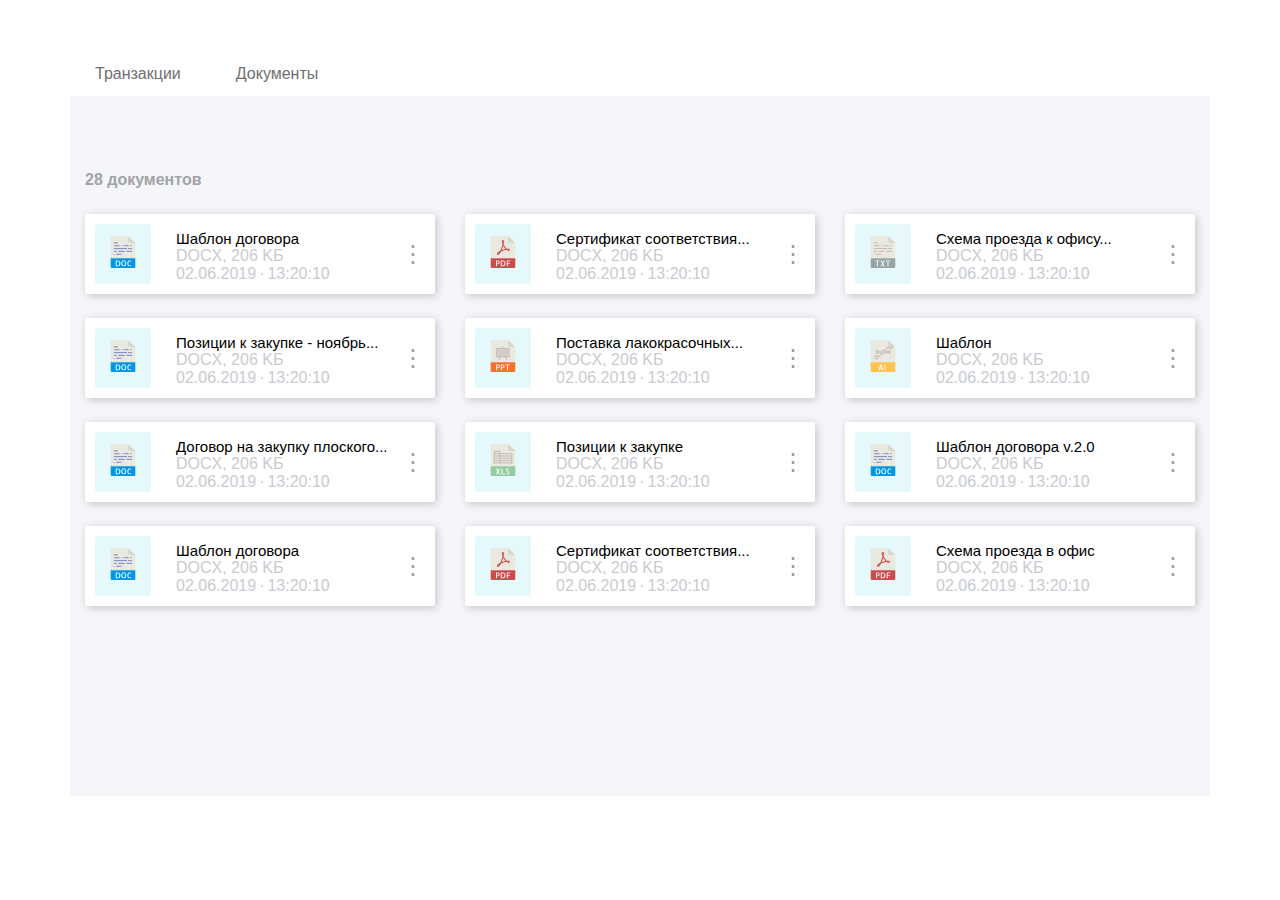
<file: testTask/index.html>
<!DOCTYPE html>
<html lang="en">
<head>
  <meta charset="UTF-8">
  <meta name="viewport" content="width=device-width, initial-scale=1.0">
  <meta http-equiv="X-UA-Compatible" content="ie=edge">
  <title>Тестовое задание</title>

  <link rel="stylesheet" href="css/style.css">
  <link rel="stylesheet" href="css/bootstrap-grid.min.css">

</head>
<body>

  <header class="header">
    <div class="container">
      <div class="row">
        <button class="header__button transaction_button">Транзакции</button>
        <button class="header__button doc_button">Документы</button>
      </div>
    </div>
    
  </header>
  <!-- /.header -->

  
  <main class="main">
    <div class="container">
      <div class="title">28 документов</div>
      <div class="row">

        <div class="col-12 col-sm-6 col-lg-4">
          <div class="card">
            <div class="card__image">
              <img src="img/doc.png" alt="Документ">
            </div>
            <!-- /.cart__image -->
            <div class="card-text">
              <div class="card-text__title">Шаблон договора</div>
              <div class="card-text__size">DOCX, 206 KБ</div>
              <div class="card-text__date">02.06.2019</div>
              <div class="card-text__time">13:20:10</div>
            </div>
          </div>
          <!-- /.card -->
        </div>


        <div class="col-12 col-sm-6 col-lg-4">
          <div class="card">
            <div class="card__image">
              <img src="img/pdf.png" alt="PDF-документ">
            </div>
            <!-- /.cart__image -->
            <div class="card-text">
              <div class="card-text__title">Сертификат соответствия...</div>
              <div class="card-text__size">DOCX, 206 KБ</div>
              <div class="card-text__date">02.06.2019</div>
              <div class="card-text__time">13:20:10</div>
        
            </div>
          </div>
          <!-- /.card -->
        </div>


        <div class="col-12 col-sm-6 col-lg-4">
          <div class="card">
            <div class="card__image">
              <img src="img/txt.png" alt="Текстовый документ">
            </div>
            <!-- /.cart__image -->
            <div class="card-text">
              <div class="card-text__title">Схема проезда к офису...</div>
              <div class="card-text__size">DOCX, 206 KБ</div>
              <div class="card-text__date">02.06.2019</div>
              <div class="card-text__time">13:20:10</div>
        
            </div>
          </div>
          <!-- /.card -->
        </div>


        <div class="col-12 col-sm-6 col-lg-4">
          <div class="card">
            <div class="card__image">
              <img src="img/doc.png" alt="Документ">
            </div>
            <!-- /.cart__image -->
            <div class="card-text">
              <div class="card-text__title">Позиции к закупке - ноябрь...</div>
              <div class="card-text__size">DOCX, 206 KБ</div>
              <div class="card-text__date">02.06.2019</div>
              <div class="card-text__time">13:20:10</div>
        
            </div>
          </div>
          <!-- /.card -->
        </div>


        <div class="col-12 col-sm-6 col-lg-4">
          <div class="card">
            <div class="card__image">
              <img src="img/ppt.png" alt="Презентация">
            </div>
            <!-- /.cart__image -->
            <div class="card-text">
              <div class="card-text__title">Поставка лакокрасочных...</div>
              <div class="card-text__size">DOCX, 206 KБ</div>
              <div class="card-text__date">02.06.2019</div>
              <div class="card-text__time">13:20:10</div>
        
            </div>
          </div>
          <!-- /.card -->
        </div>


        <div class="col-12 col-sm-6 col-lg-4">
          <div class="card">
            <div class="card__image">
              <img src="img/ai.png" alt="AI">
            </div>
            <!-- /.cart__image -->
            <div class="card-text">
              <div class="card-text__title">Шаблон</div>
              <div class="card-text__size">DOCX, 206 KБ</div>
              <div class="card-text__date">02.06.2019</div>
              <div class="card-text__time">13:20:10</div>
        
            </div>
          </div>
          <!-- /.card -->
        </div>



        <div class="col-12 col-sm-6 col-lg-4">
          <div class="card">
            <div class="card__image">
              <img src="img/doc.png" alt="Документ">
            </div>
            <!-- /.cart__image -->
            <div class="card-text">
              <div class="card-text__title">Договор на закупку плоского...</div>
              <div class="card-text__size">DOCX, 206 KБ</div>
              <div class="card-text__date">02.06.2019</div>
              <div class="card-text__time">13:20:10</div>
        
            </div>
          </div>
          <!-- /.card -->
        </div>



        <div class="col-12 col-sm-6 col-lg-4">
          <div class="card">
            <div class="card__image">
              <img src="img/xls.png" alt="EXCEL-документ">
            </div>
            <!-- /.cart__image -->
            <div class="card-text">
              <div class="card-text__title">Позиции к закупке</div>
              <div class="card-text__size">DOCX, 206 KБ</div>
              <div class="card-text__date">02.06.2019</div>
              <div class="card-text__time">13:20:10</div>
        
            </div>
          </div>
          <!-- /.card -->
        </div>


        <div class="col-12 col-sm-6 col-lg-4">
          <div class="card">
            <div class="card__image">
              <img src="img/doc.png" alt="Документ">
            </div>
            <!-- /.cart__image -->
            <div class="card-text">
              <div class="card-text__title">Шаблон договора v.2.0</div>
              <div class="card-text__size">DOCX, 206 KБ</div>
              <div class="card-text__date">02.06.2019</div>
              <div class="card-text__time">13:20:10</div>
        
            </div>
          </div>
          <!-- /.card -->
        </div>



        <div class="col-12 col-sm-6 col-lg-4">
          <div class="card">
            <div class="card__image">
              <img src="img/doc.png" alt="Документ">
            </div>
            <!-- /.cart__image -->
            <div class="card-text">
              <div class="card-text__title">Шаблон договора</div>
              <div class="card-text__size">DOCX, 206 KБ</div>
              <div class="card-text__date">02.06.2019</div>
              <div class="card-text__time">13:20:10</div>
        
            </div>
          </div>
          <!-- /.card -->
        </div>


        <div class="col-12 col-sm-6 col-lg-4">
          <div class="card">
            <div class="card__image">
              <img src="img/pdf.png" alt="PDF-документ">
            </div>
            <!-- /.cart__image -->
            <div class="card-text">
              <div class="card-text__title">Сертификат соответствия...</div>
              <div class="card-text__size">DOCX, 206 KБ</div>
              <div class="card-text__date">02.06.2019</div>
              <div class="card-text__time">13:20:10</div>
        
            </div>
          </div>
          <!-- /.card -->
        </div>


        <div class="col-12 col-sm-6 col-lg-4">
          <div class="card">
            <div class="card__image">
              <img src="img/pdf.png" alt="PDF-документ">
            </div>
            <!-- /.cart__image -->
            <div class="card-text">
              <div class="card-text__title">Схема проезда в офис</div>
              <div class="card-text__size">DOCX, 206 KБ</div>
              <div class="card-text__date">02.06.2019</div>
              <div class="card-text__time">13:20:10</div>
        
            </div>
          </div>
          <!-- /.card -->
        </div>

      </div>
      <!-- /.row -->
    </div>
    <!-- /.container -->
  </main>
  <!-- /.main -->

  <script src="js/script.js"></script>

</body>
</html>
</file>
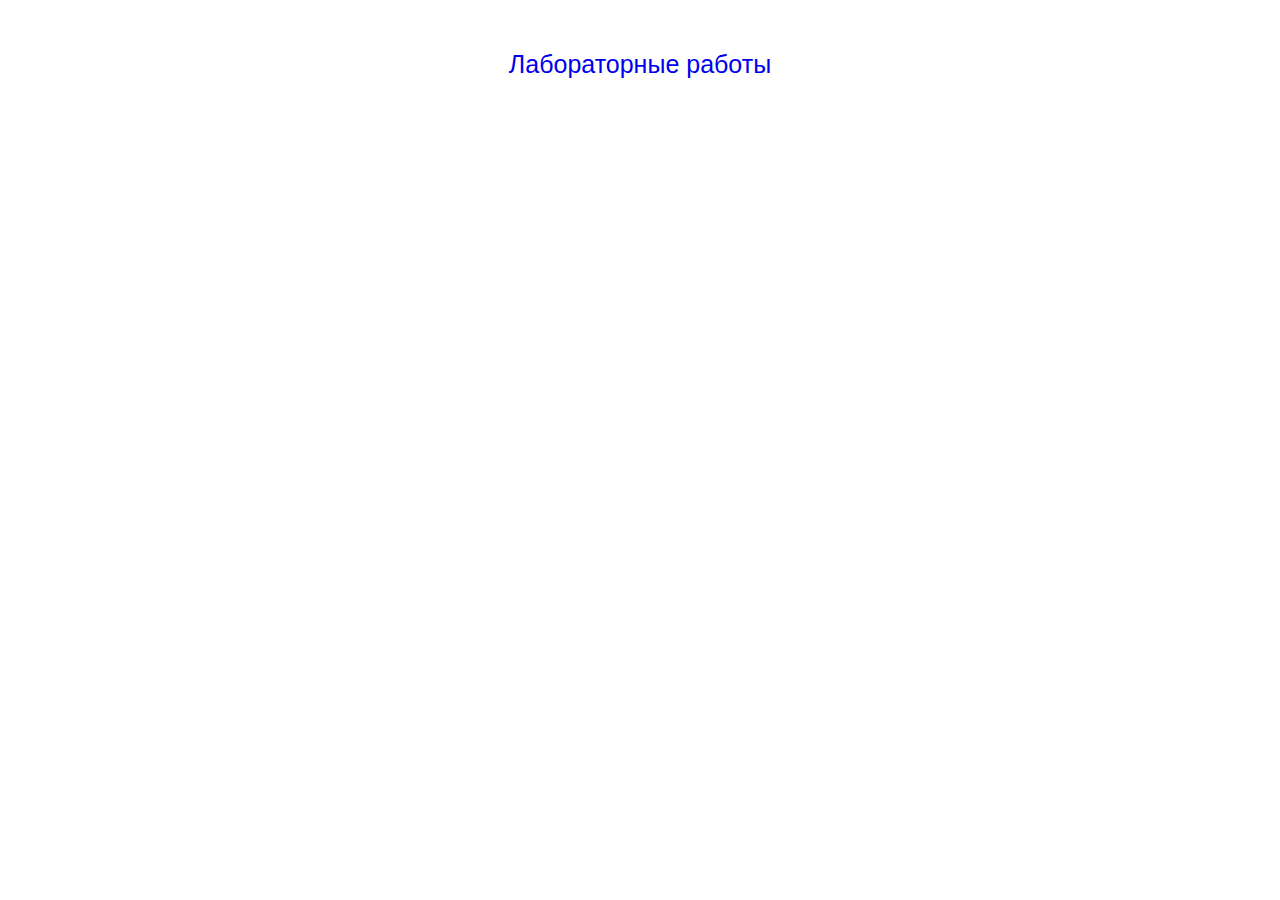
<file: web-labs/index.html>
<!DOCTYPE html>
<html lang="en">
<head>
  <meta charset="UTF-8">
  <meta name="viewport" content="width=device-width, initial-scale=1.0">
  <meta http-equiv="X-UA-Compatible" content="ie=edge">
  <title>Labs</title>
  <link rel="stylesheet" href="overall css/main.css">
</head>
<body>
  <div class="header">
    <a href="Lab 1/src/index.html">Лабораторные работы</a>
  </div>
</body>
</html>
</file>
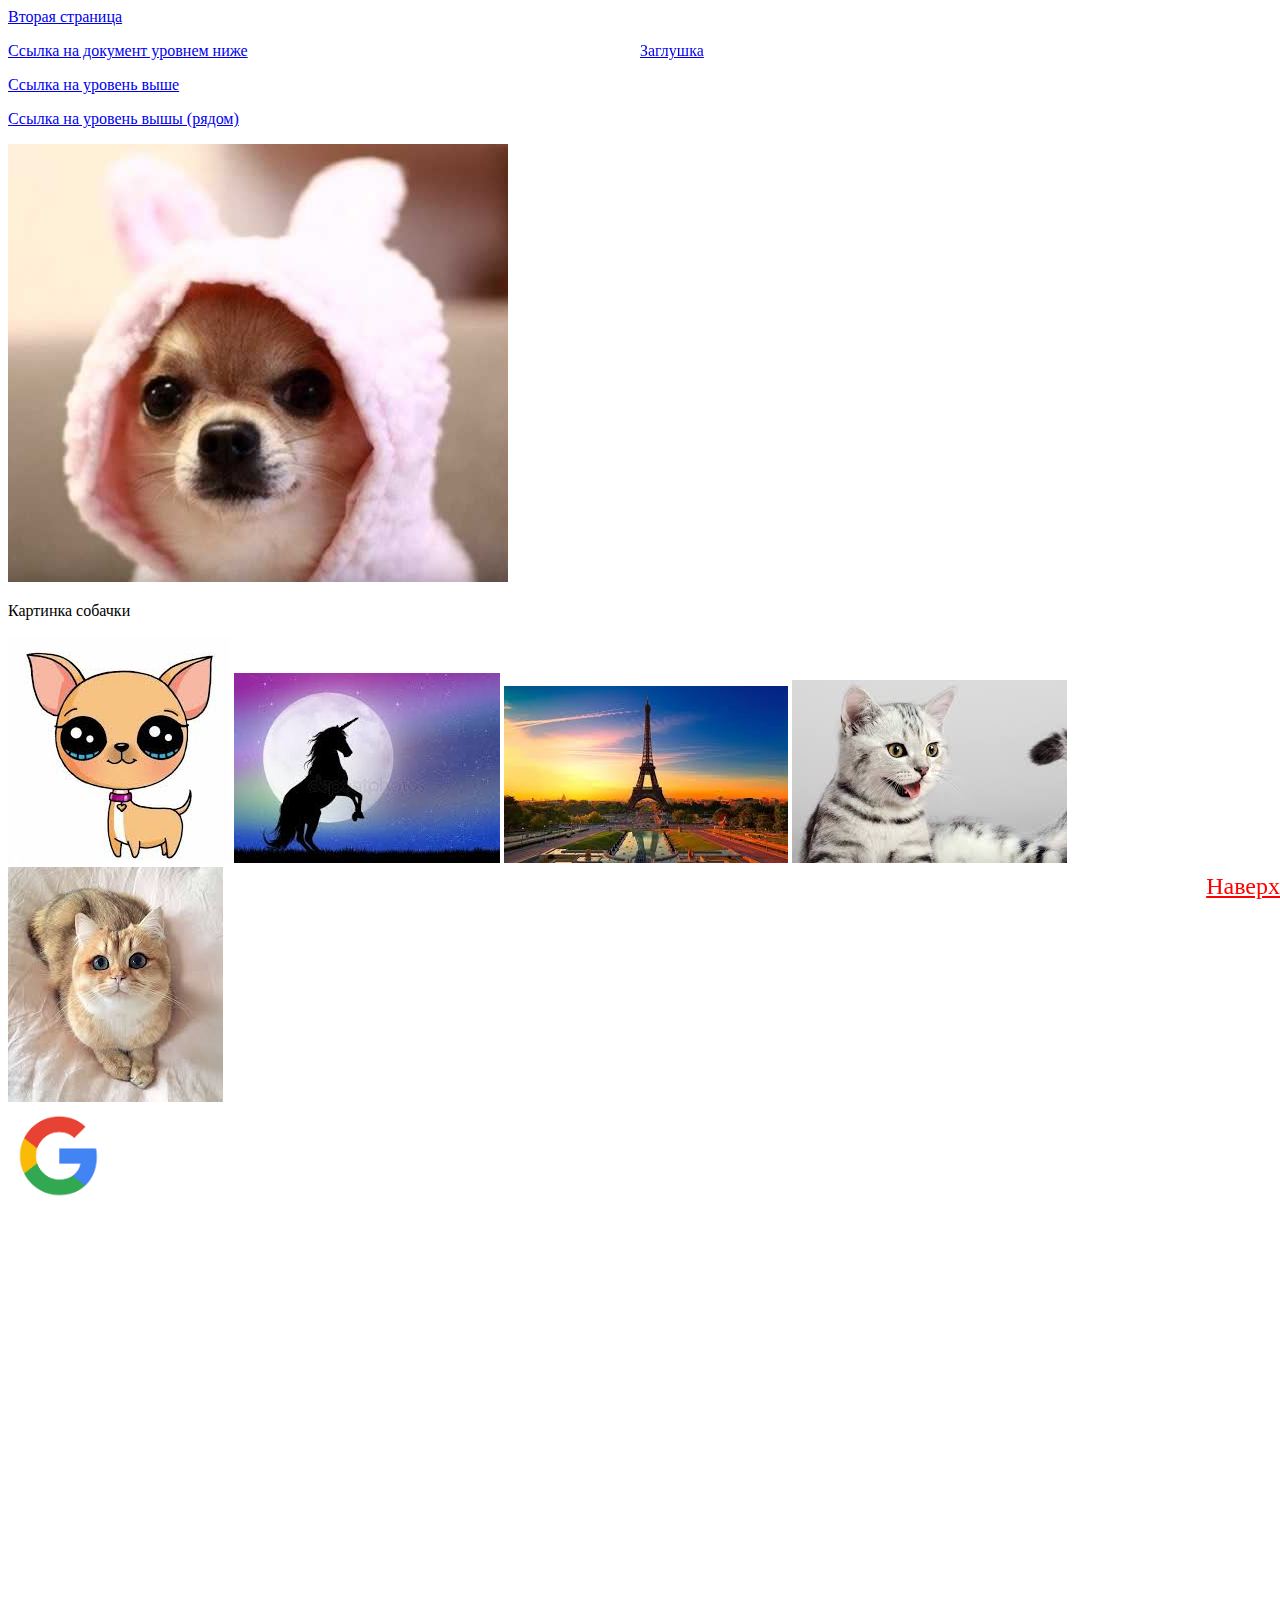
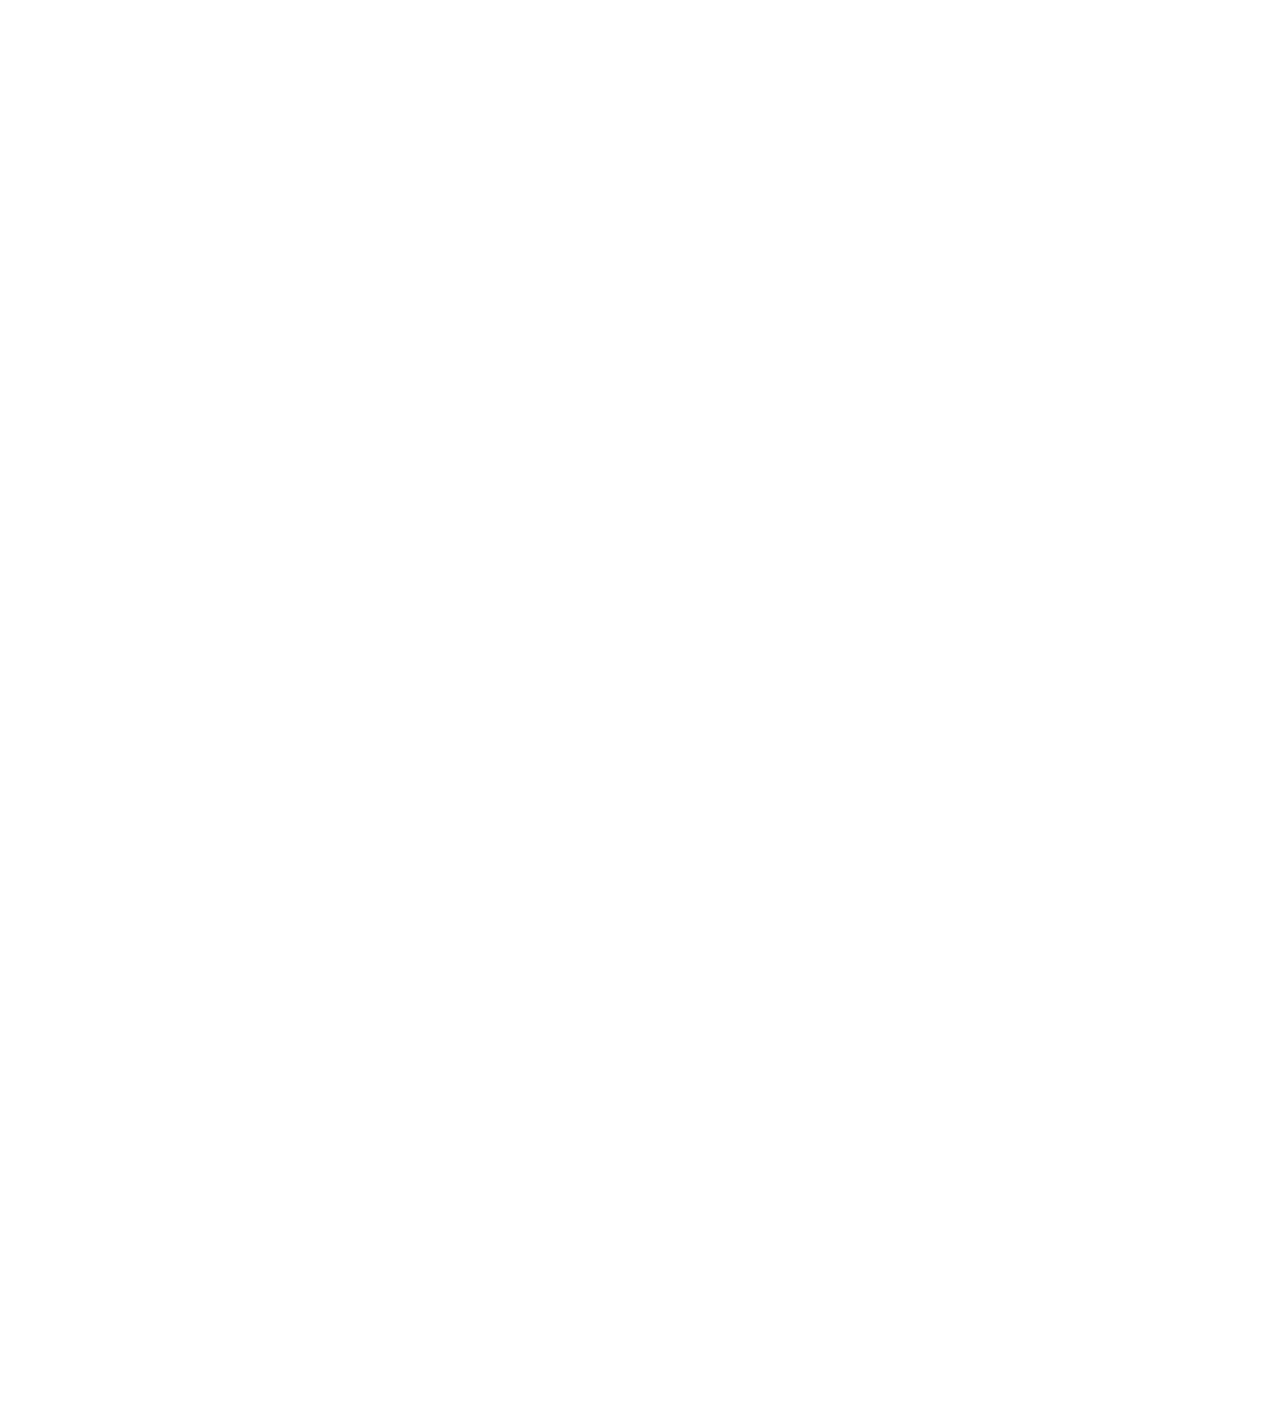
<file: web-labs/Lab 1 (add)/src/index.html>
<!DOCTYPE html>
<html lang="en">
<head>
  <meta charset="UTF-8">
  <meta name="viewport" content="width=device-width, initial-scale=1.0">
  <meta http-equiv="X-UA-Compatible" content="ie=edge">
  <title>Доп задание</title>

  <link rel="stylesheet" href="css/style.css">

</head>
<body>

  <a href="2.html">Вторая страница</a>

  <a class="topb_btn" href="#">Наверх</a>

  <p><a class="cap" href="#">Заглушка</a></p>
  <p><a href="low/low.html">Ссылка на документ уровнем ниже</a></p>
  <p><a href="../88.html">Ссылка на уровень выше</a></p>
  <p><a href="../88.html">Ссылка на уровень вышы (рядом)</a></p>

  <img src="img/dog.jpg" alt="Собачка">
  <p>Картинка собачки</p>

  <div class="pics">
    <img src="img/1.jpg" alt="1">
    <img src="img/2.jpg" alt="2">
    <img src="img/3.jpg" alt="3">
    <img src="img/4.jpg" alt="4">
    <img src="img/5.jpg" alt="5">
  </div>

  <a href="https://www.google.com" title="Вы перейдете на Google.com">
    <img src="img/google.png" alt="google" height="100px"; width="100px">
  </a>

</body>
</html>
</file>
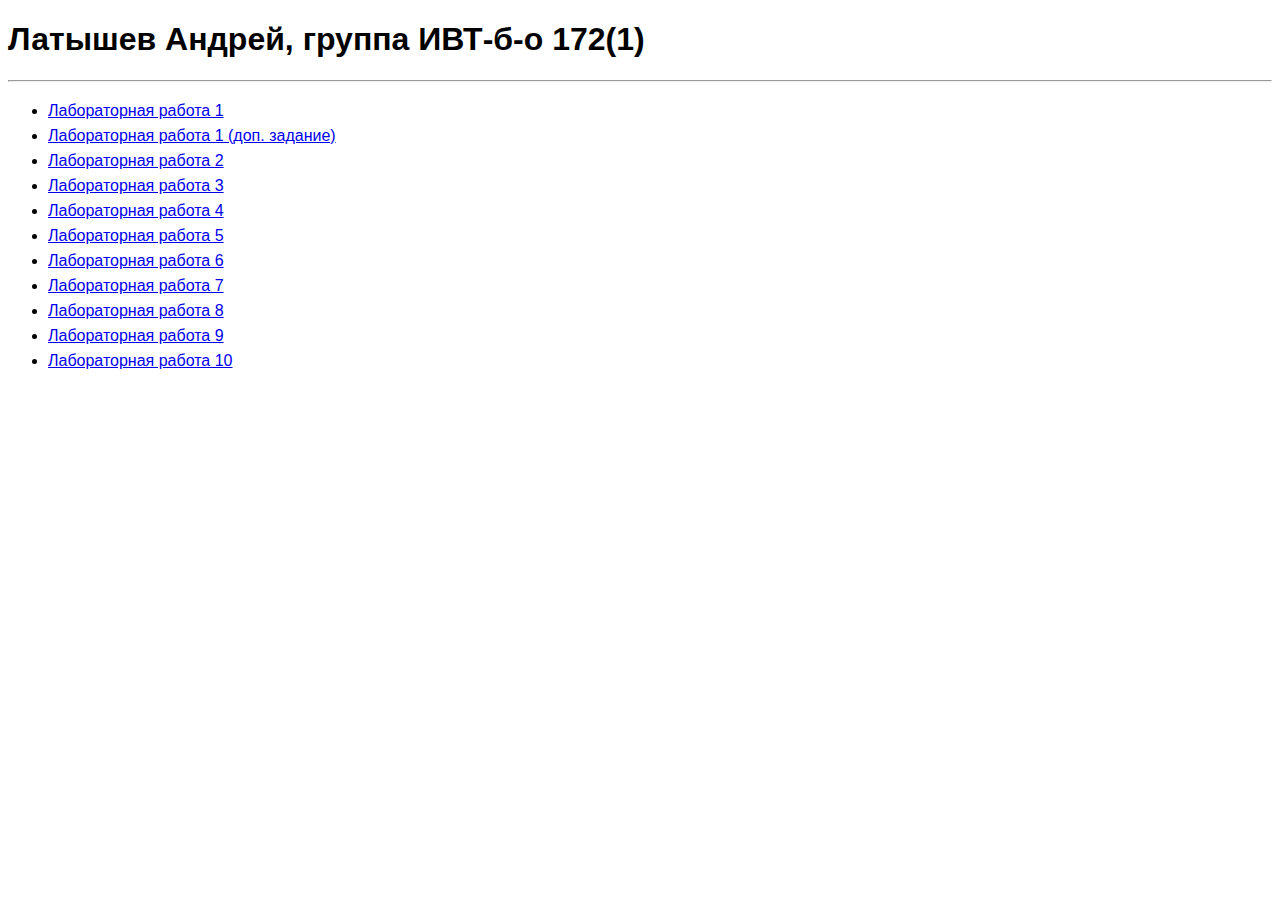
<file: web-labs/Lab 1/src/index.html>
<!DOCTYPE html>
<html lang="en">
<head>
  <meta charset="UTF-8">
  <meta name="viewport" content="width=device-width, initial-scale=1.0">
  <meta http-equiv="X-UA-Compatible" content="ie=edge">
  <title>Приветствие</title>
  <link rel="stylesheet" href="css/style.css">
</head>
<body>

  <div class="bio">
    <h1>Латышев Андрей, группа ИВТ-б-о 172(1)</h1>
  </div>
  <hr>
  <ul class="labs">
    <li><a href="html/Lab1/lab1.html">Лабораторная работа 1</a></li>
    <li><a href="../../Lab 1 (add)/src/index.html">Лабораторная работа 1 (доп. задание)</a></li>
    <li><a href="../../Lab 2/src/index.html">Лабораторная работа 2</a></li>
    <li><a href="#">Лабораторная работа 3</a></li>
    <li><a href="#">Лабораторная работа 4</a></li>
    <li><a href="#">Лабораторная работа 5</a></li>
    <li><a href="#">Лабораторная работа 6</a></li>
    <li><a href="#">Лабораторная работа 7</a></li>
    <li><a href="#">Лабораторная работа 8</a></li>
    <li><a href="#">Лабораторная работа 9</a></li>
    <li><a href="#">Лабораторная работа 10</a></li>
  </ul>

 

</body>
</html>
</file>
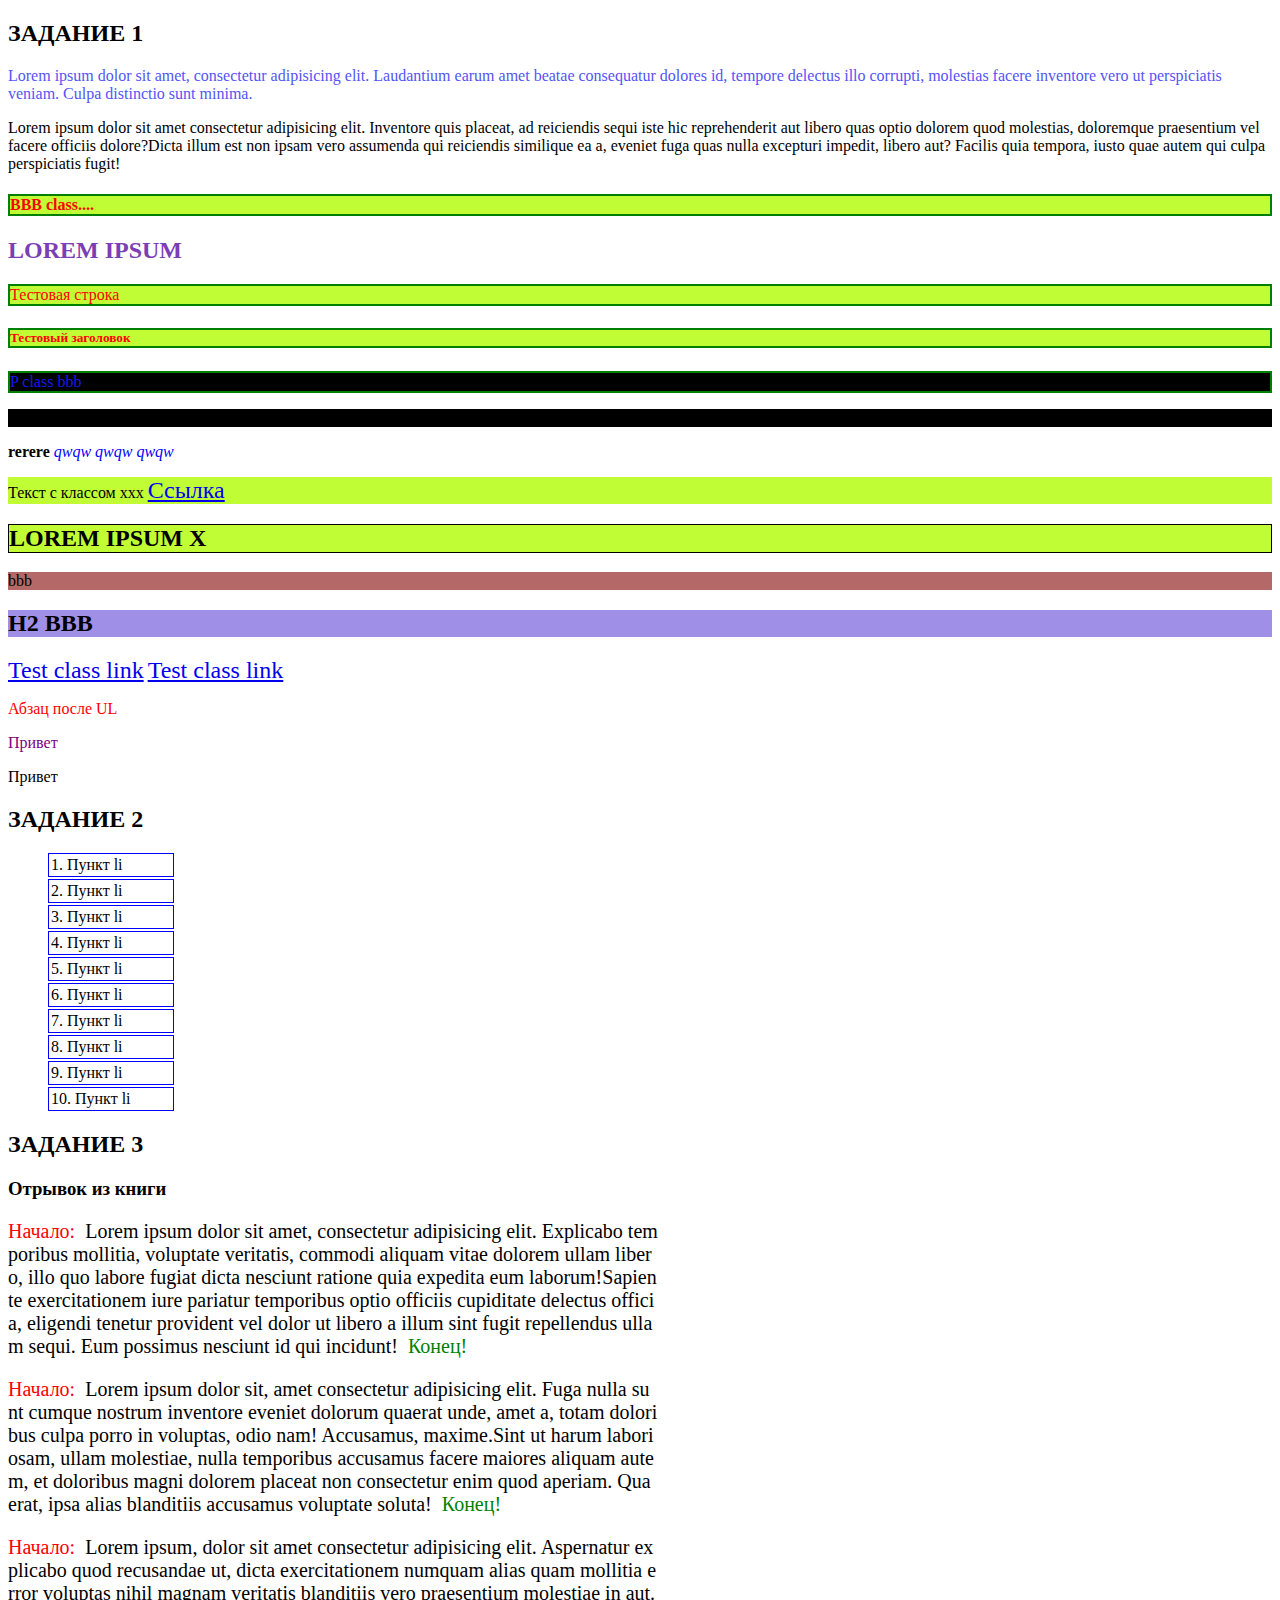
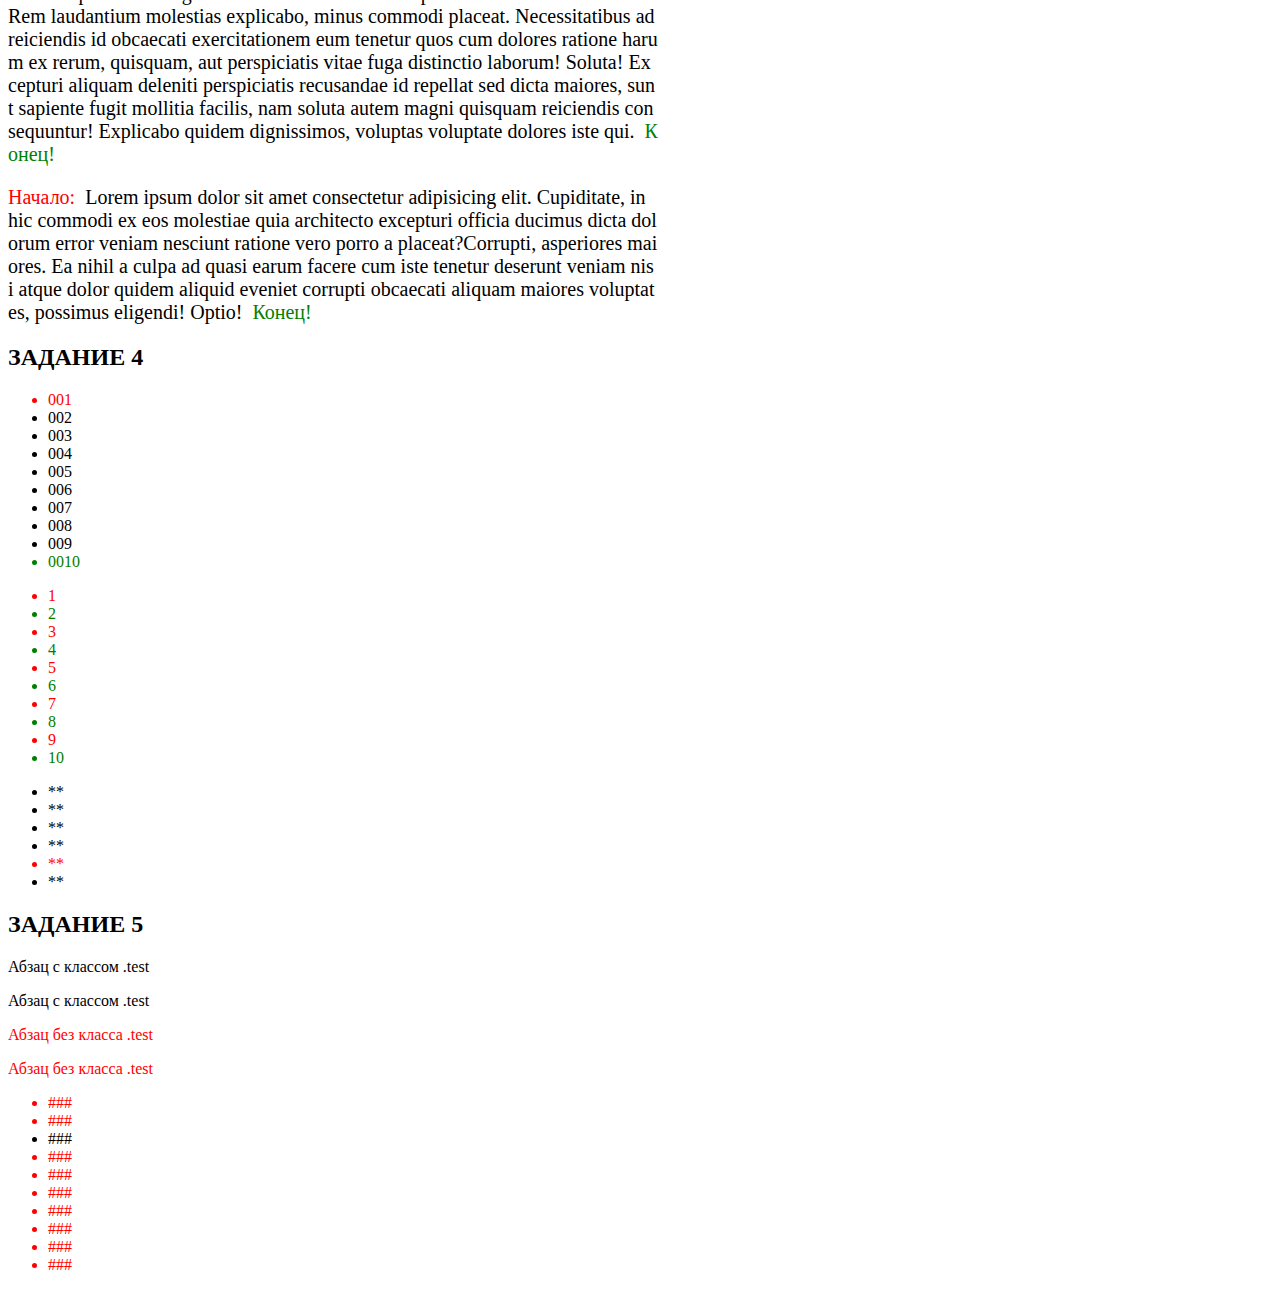
<file: web-labs/Lab 2/src/index.html>
<!DOCTYPE html>
<html lang="en">
<head>
  <meta charset="UTF-8">
  <meta name="viewport" content="width=device-width, initial-scale=1.0">
  <meta http-equiv="X-UA-Compatible" content="ie=edge">
  <title>Лаб. работа 2</title>

  <link rel="stylesheet" href="css/style.css">
</head>
<body>

  <h2>ЗАДАНИЕ 1</h2>
  <div class="text">
    <p class="lorem">
    Lorem ipsum dolor sit amet, consectetur adipisicing elit. Laudantium earum amet beatae consequatur dolores id, tempore delectus illo corrupti, molestias facere inventore vero ut perspiciatis veniam. Culpa distinctio sunt minima.
  </p>
</div>

<div id="test">
  <p>Lorem ipsum dolor sit amet consectetur adipisicing elit. Inventore quis placeat, ad reiciendis sequi iste hic reprehenderit aut libero quas optio dolorem quod molestias, doloremque praesentium vel facere officiis dolore?Dicta illum est non ipsam vero assumenda qui reiciendis similique ea a, eveniet fuga quas nulla excepturi impedit, libero aut? Facilis quia tempora, iusto quae autem qui culpa perspiciatis fugit!</p>

  <h4 class="bbb">BBB class....</h4>

  <h2>LOREM IPSUM</h2>
  
  <div class="bbb">Тестовая строка</div>
  <h5 class="bbb">Тестовый заголовок</h5>
  <p class="bbb">P class bbb</p>
  <p class="xxx">P class xxx</p>

  
  <b>rerere</b>
  <i>qwqw</i>
  <i>qwqw</i>
  <i>qwqw</i>

</div>

<p class="xxx">Текст с классом xxx
  <a href="#">Ссылка</a>
</p>

<h2 class="xxx">LOREM IPSUM X</h2>

<div class="fff">
  <div class="bbb">bbb</div>
  <h2 class="bbb"> H2 BBB</h2>
</div>

<a href="#" class="test">Test class link</a>
<a href="#" class="test">Test class link</a>

<ul>
</ul>


<p class="q">Абзац после UL</p>

<p title="Привет"> Привет</p>
<p title="00000"> Привет</p>

<h2>ЗАДАНИЕ 2</h2>

<ol>
  <li>Пункт li</li>
  <li>Пункт li</li>
  <li>Пункт li</li>
  <li>Пункт li</li>
  <li>Пункт li</li>
  <li>Пункт li</li>
  <li>Пункт li</li>
  <li>Пункт li</li>
  <li>Пункт li</li>
  <li>Пункт li</li>
</ol>

<h2>ЗАДАНИЕ 3</h2>

<h3>Отрывок из книги</h3>

<div class="text">
  <p class="book">Lorem ipsum dolor sit amet, consectetur adipisicing elit. Explicabo temporibus mollitia, voluptate veritatis, commodi aliquam vitae dolorem ullam libero, illo quo labore fugiat dicta nesciunt ratione quia expedita eum laborum!Sapiente exercitationem iure pariatur temporibus optio officiis cupiditate delectus officia, eligendi tenetur provident vel dolor ut libero a illum sint fugit repellendus ullam sequi. Eum possimus nesciunt id qui incidunt!</p>
<p class="book">Lorem ipsum dolor sit, amet consectetur adipisicing elit. Fuga nulla sunt cumque nostrum inventore eveniet dolorum quaerat unde, amet a, totam doloribus culpa porro in voluptas, odio nam! Accusamus, maxime.Sint ut harum laboriosam, ullam molestiae, nulla temporibus accusamus facere maiores aliquam autem, et doloribus magni dolorem placeat non consectetur enim quod aperiam. Quaerat, ipsa alias blanditiis accusamus voluptate soluta!</p>
<p class="book">Lorem ipsum, dolor sit amet consectetur adipisicing elit. Aspernatur explicabo quod recusandae ut, dicta exercitationem numquam alias quam mollitia error voluptas nihil magnam veritatis blanditiis vero praesentium molestiae in aut.
Rem laudantium molestias explicabo, minus commodi placeat. Necessitatibus ad reiciendis id obcaecati exercitationem eum tenetur quos cum dolores ratione harum ex rerum, quisquam, aut perspiciatis vitae fuga distinctio laborum! Soluta!
Excepturi aliquam deleniti perspiciatis recusandae id repellat sed dicta maiores, sunt sapiente fugit mollitia facilis, nam soluta autem magni quisquam reiciendis consequuntur! Explicabo quidem dignissimos, voluptas voluptate dolores iste qui.</p>
<p class="book">Lorem ipsum dolor sit amet consectetur adipisicing elit. Cupiditate, in hic commodi ex eos molestiae quia architecto excepturi officia ducimus dicta dolorum error veniam nesciunt ratione vero porro a placeat?Corrupti, asperiores maiores. Ea nihil a culpa ad quasi earum facere cum iste tenetur deserunt veniam nisi atque dolor quidem aliquid eveniet corrupti obcaecati aliquam maiores voluptates, possimus eligendi! Optio!</p>
</div>

<h2>ЗАДАНИЕ 4</h2>

<ul class="ul">
  <li>001</li>
  <li>002</li>
  <li>003</li>
  <li>004</li>
  <li>005</li>
  <li>006</li>
  <li>007</li>
  <li>008</li>
  <li>009</li>
  <li>0010</li>
</ul>

<ul class="ul2">
  <li>1</li>
  <li>2</li>
  <li>3</li>
  <li>4</li>
  <li>5</li>
  <li>6</li>
  <li>7</li>
  <li>8</li>
  <li>9</li>
  <li>10</li>
</ul>

<ul class="ul3">
  <li>**</li>
  <li>**</li>
  <li>**</li>
  <li>**</li>
  <li>**</li>
  <li>**</li>
</ul>


<h2>ЗАДАНИЕ 5</h2>

<div class="testclass">
  <p class="test">Абзац с классом .test</p>
  <p class="test">Абзац с классом .test</p>
  <p>Абзац без класса .test</p>
  <p>Абзац без класса .test</p>
</div>


<ul class="ul4">
  <li>###</li>
  <li>###</li>
  <li>###</li>
  <li>###</li>
  <li>###</li>
  <li>###</li>
  <li>###</li>
  <li>###</li>
  <li>###</li>
  <li>###</li>
</ul>




</body>
</html>
</file>
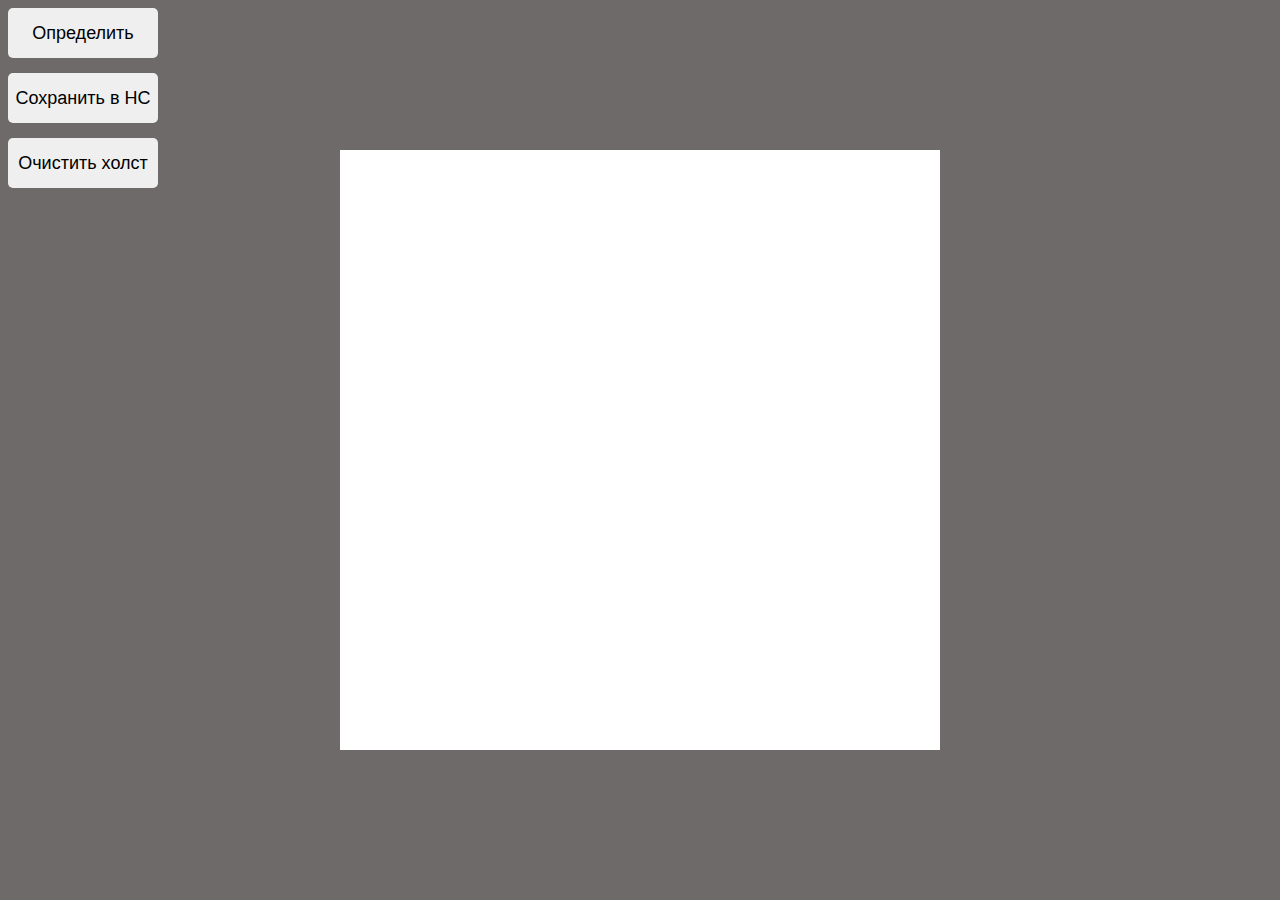
<file: random/neural.html>
<!DOCTYPE html>
<html lang="en">
<head>
	<meta charset="UTF-8">
	<title>Neural Network</title>
	<link rel="stylesheet" href="css/neural.css">
	
	<link rel="shortcut icon" href="favicon/favicon.png" type="image/png">

</head>

	<body>

		<div class="keys">
			<button id="start">Определить</button>
			<button id="save">Сохранить в НС</button>
			<button id="clear">Очистить холст</button>
		</div>
		

		<canvas id="canv">Ваш браузер устарел, обновитесь!</canvas>

		<script src="lib/brain.js/browser.min.js"></script>
		<script src="js/neural.js"></script>
	
	</body>
</html>
</file>
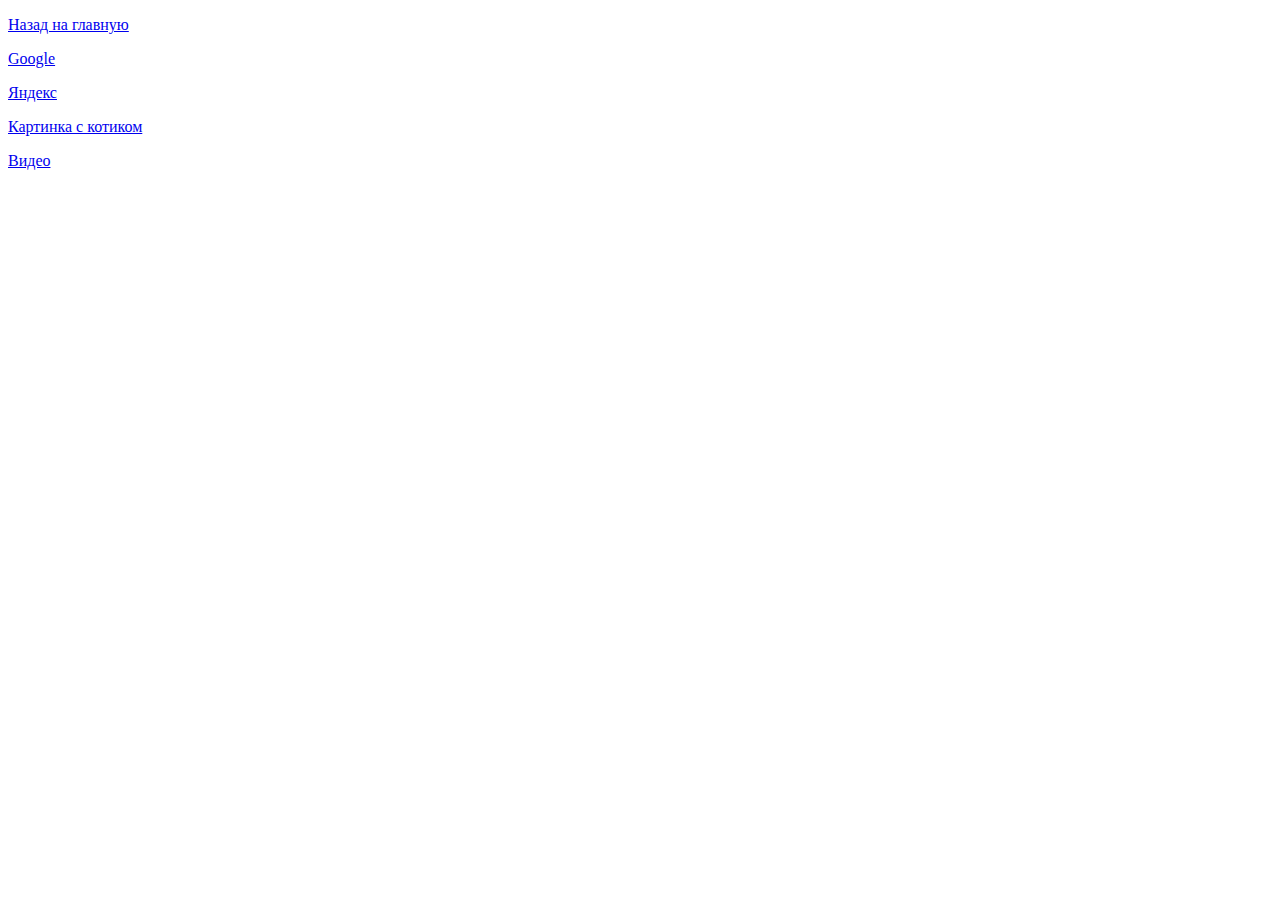
<file: web-labs/Lab 1 (add)/src/2.html>
<!DOCTYPE html>
<html lang="en">
<head>
  <meta charset="UTF-8">
  <meta name="viewport" content="width=device-width, initial-scale=1.0">
  <meta http-equiv="X-UA-Compatible" content="ie=edge">
  <title>2</title>
</head>
<body>
  <p><a href="index.html">Назад на главную</a></p>
  <p><a href="http://google.com" target="_blank">Google</a></p>
  <p><a href="http://yandex.ru" title="Вы перейдете на Yandex">Яндекс</a></p>
  <p><a href="https://static.probusiness.io/720x480c/n/03/d/38097027_439276526579800_2735888197547458560_n.jpg">Картинка с котиком</a></p>
  <a href="https://www.youtube.com/watch?v=nKFDp9Y52-o">Видео</a>
</body>
</html>
</file>
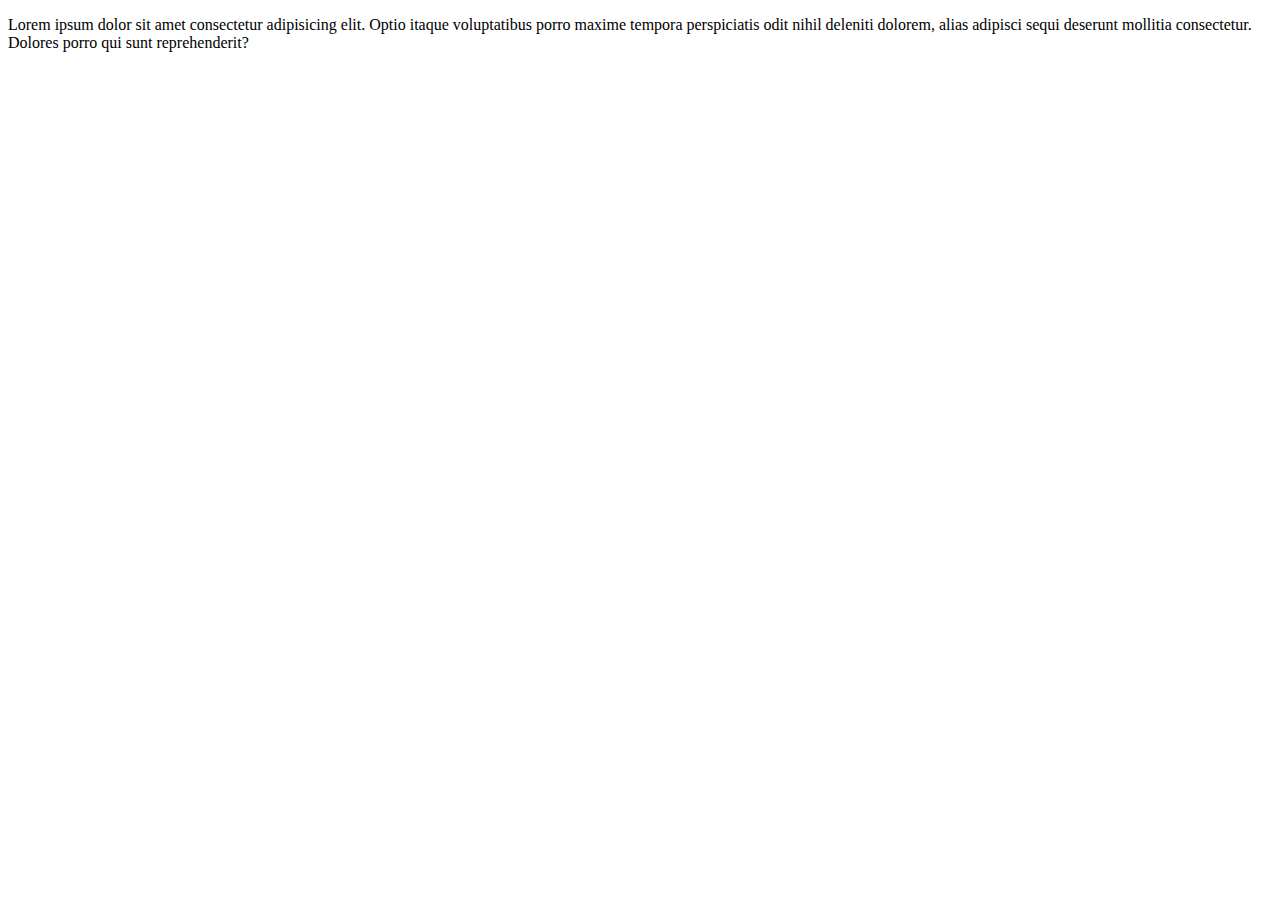
<file: web-labs/Lab 1 (add)/src/low/low.html>
<!DOCTYPE html>
<html lang="en">
<head>
  <meta charset="UTF-8">
  <meta name="viewport" content="width=device-width, initial-scale=1.0">
  <meta http-equiv="X-UA-Compatible" content="ie=edge">
  <title>Уровень ниже</title>
</head>
<body>
  <p class="tedt">Lorem ipsum dolor sit amet consectetur adipisicing elit. Optio itaque voluptatibus porro maxime tempora perspiciatis odit nihil deleniti dolorem, alias adipisci sequi deserunt mollitia consectetur. Dolores porro qui sunt reprehenderit?</p>
</body>
</html>
</file>
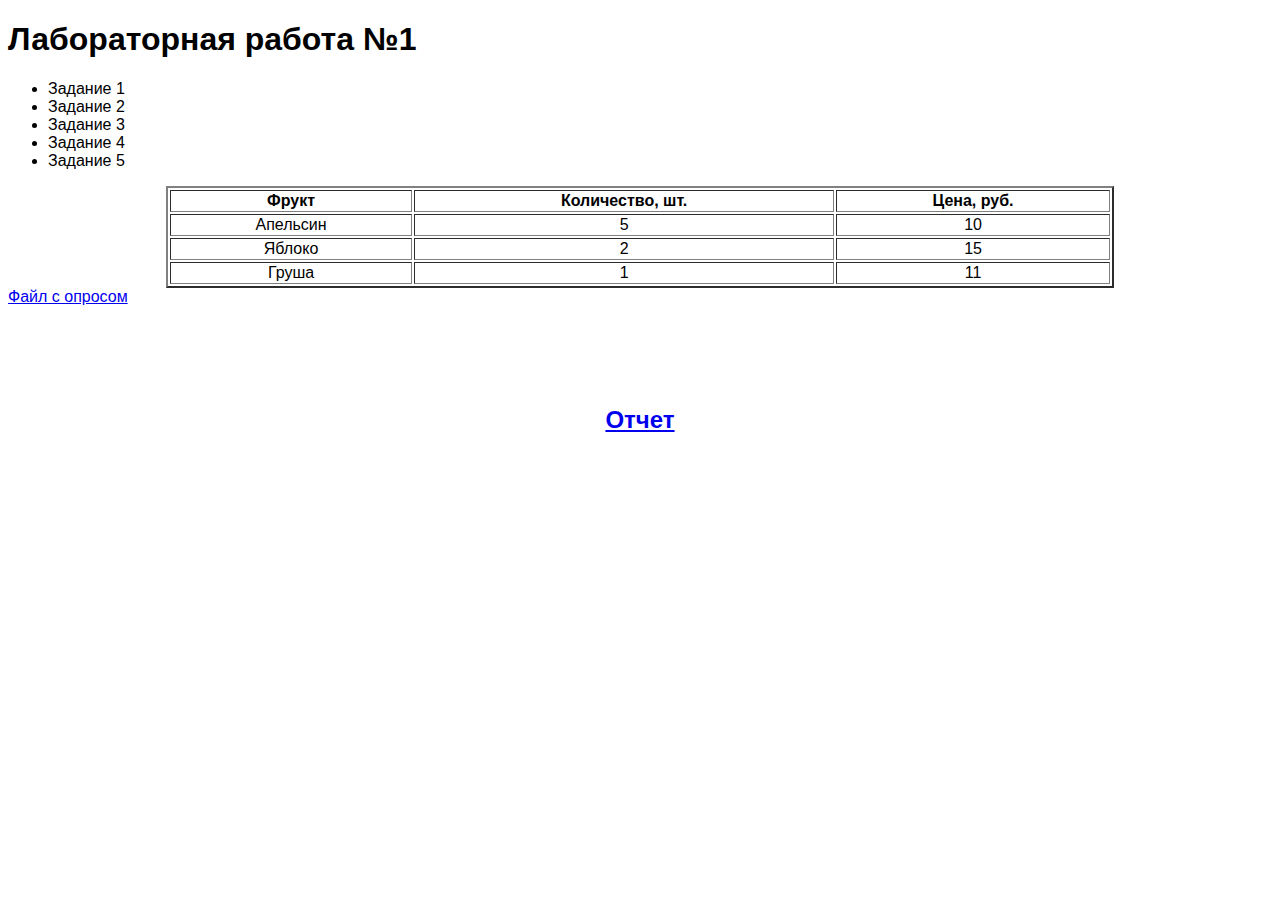
<file: web-labs/Lab 1/src/html/Lab1/lab1.html>
<!DOCTYPE html>
<html lang="en">
<head>
  <meta charset="UTF-8">
  <meta name="viewport" content="width=device-width, initial-scale=1.0">
  <meta http-equiv="X-UA-Compatible" content="ie=edge">
  <title>Лабораторная работа 1</title>

  <link rel="stylesheet" href="../../css/style.css">
</head>
<body>
  <h1 class="title">Лабораторная работа №1</h1>

  <ul class="task">
    <li>Задание 1</li>
    <li>Задание 2</li>
    <li>Задание 3</li>
    <li>Задание 4</li>
    <li>Задание 5</li>
  </ul>
  <table class="tasks" border="2" width="75%" align="center">
    <tr>
      <td><b>Фрукт</b></td>
      <td><b>Количество, шт.</b></td>
      <td><b>Цена, руб.</b></td>
    </tr>

    <tr>
      <td>Апельсин</td>
      <td>5</td>
      <td>10</td>
    </tr>

    <tr>
      <td>Яблоко</td>
      <td>2</td>
      <td>15</td>
    </tr>

    <tr>
      <td>Груша</td>
      <td>1</td>
      <td>11</td>
    </tr>

  </table>

  <a href="poll.html">Файл с опросом</a>

  <div class="reports">
     <h2 class="report"><a href="../../../WEB Лаб.работа №1, Латышев А., ИВТ-б-о 172(1).pdf">Отчет</a></h2>

  </div>
 

</body>
</html>
</file>
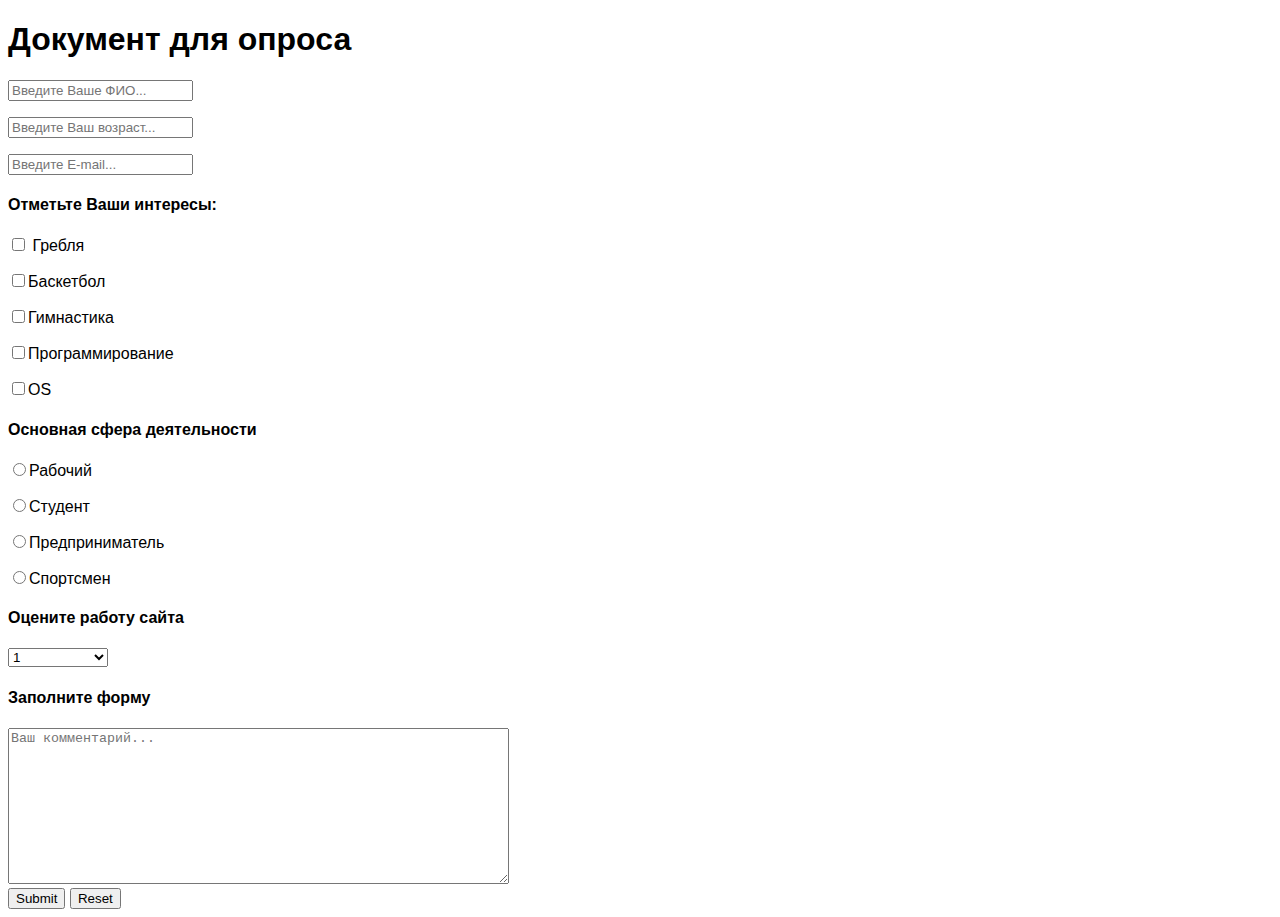
<file: web-labs/Lab 1/src/html/Lab1/poll.html>
<!DOCTYPE html>
<html lang="en">
<head>
  <meta charset="UTF-8">
  <meta name="viewport" content="width=device-width, initial-scale=1.0">
  <meta http-equiv="X-UA-Compatible" content="ie=edge">
  <title>Опрос</title>

  <link rel="stylesheet" href="../../css/style.css">
</head>

<body>
  <h1>Документ для опроса</h1>

  <div class="bio">
    <p><input type="text" placeholder="Введите Ваше ФИО..."></p>
    <p><input type="number" placeholder="Введите Ваш возраст..."></p>
    <p><input type="email" placeholder="Введите E-mail..."></p>
  </div>
  
  <h4>Отметьте Ваши интересы:</h4>

  <div class="interest">
    <p><input type="checkbox" value="Гребля"> Гребля</p>
    <p><input type="checkbox" value="Баскетбол">Баскетбол</p>
    <p><input type="checkbox" value="Гимнастика">Гимнастика</p>
    <p><input type="checkbox" value="Программирование">Программирование</p>
    <p><input type="checkbox" value="OS">OS</p>
  </div>

  <h4>Основная сфера деятельности</h4>
  <div class="selectors">
    <p><input type="radio" name="select">Рабочий</p>
    <p><input type="radio" name="select">Студент</p>
    <p><input type="radio" name="select">Предприниматель</p> 
    <p><input type="radio" name="select">Спортсмен</p> 
  </div>

  <h4>Оцените работу сайта</h4>
  <select name="work" id="0">
    <option value="1">1</option>
    <option value="2">2</option>
    <option value="3">3</option>
    <option value="4">4</option>
    <option value="5">5</option>
    <option value="hard">Затрудняюсь ответить</option>
  </select>

  <h4>Заполните форму</h4>

  <form action="">
    <textarea name="comment" id="1" cols="60" rows="10" placeholder="Ваш комментарий..."></textarea>

    <div class="btn">
      <input type="submit">
      <input type="reset">
    </div>
  </form>
  
</body>
</html>
</file>
<file: testTask/css/style.css>
* {
  margin: 0;
  padding: 0;
}

body {
  font-family: 'Segoe UI', Tahoma, Geneva, Verdana, sans-serif;
}

.header {
  margin-top: 50px;
}

.title {
  margin-bottom: 25px;
  font-weight: 600;
  color: #a2a3a8;
}

.header__button {
  padding: 15px 25px 10px;
  font-size: 16px;
  outline: none;
  border: none;
  background-color: transparent;
  border-bottom: 3px solid transparent;
  color: #6f7072;
  cursor: pointer;
}

.header__button:first-child {
  margin-right: 5px;
}

.header__button:hover {
  border-bottom: 3px solid #87d4f0;
  color: #000;
}


/**************/

.main>.container {
  height: 700px;
  background-color: #f5f6fa;
  padding-top: 75px;
}

.card__image {
  margin: 10px 25px 10px 10px;
  padding: 12px;
  background-color: #e5f9fc;
  border-radius: 2px;
}

.card {
  position: relative;
  display: flex;
  align-items: center;
  max-height: 87px;
  background-color: #fff;
  box-shadow: 2px 2px 10px rgba(0, 0, 0, 0.2);
  border-radius: 2px;
  margin-bottom: 24px;
}

.card:hover {
  cursor: pointer;
  box-shadow: 2px 2px 10px rgba(0, 0, 0, 0.4);
}

.card-text {
  padding-top: 15px;
  padding-bottom: 10px;
}

.card::after {
  position: absolute;
  right: 0;
  margin-right: 10px;
  content: "\22EE";
  font-size: 24px;
  color: #a2a2a2;
}


.card-text__title {
  font-size: 15px;
  font-weight: 400;
}

/**/

.card-text__size {
  color: #c8cbd0;
}
.card-text__date {
  color: #c8cbd0;
  float: left;
}
.card-text__time {
  display: inline; 
  color: #c8cbd0;
}
.card-text__date::after {
  content: "\00B7";
  padding: 0px 3px 0px 3px;
} 

/***********/

.window {
  text-align: center;
  margin-top: 150px;
  color: rgb(178, 159, 231);
  font-size: 30px;
}
</file>
<file: web-labs/overall css/main.css>
.header {
  font-family: 'Segoe UI', Tahoma, Geneva, Verdana, sans-serif;
  text-align: center;
  font-weight: 300;
  font-size: 25px;
  margin-top: 50px;
}



a{
  text-decoration: none;
  transition: border 0.1s linear;
  transition: font-size 0.1s linear;
}

a:hover {
  color: rgba(255, 29, 116);
  border: 4px solid #000;
  /*background-color: rgba(152, 202, 248, 0.288);*/
  padding-left: 10px;
  padding-right: 10px;
  font-size: 35px;
}
</file>
<file: web-labs/Lab 1 (add)/src/css/style.css>
body {
  height: 3000px;
}

.topb_btn {
  position: fixed;
  bottom: 0;  
  right: 0;
  font-size: 24px;
  color: red;
}

.cap {
  position: fixed;
  left: 50%;
}
</file>
<file: web-labs/Lab 1/src/css/style.css>
body {
  font-family: sans-serif;
}
/*.title {
  font-weight: 300;
}

.bio>h1 {
  font-weight: 100;
}*/

.tasks {
  text-align: center;
}

select {
  width: 100px;
}

.labs {
  line-height: 25px;
}

.reports {
  text-align: center;
  margin-top: 100px;
}
</file>
<file: web-labs/Lab 2/src/css/style.css>
div p {
  color: #000;
}

#test p {
  color: #000;
}

#test h2 {
  color: rgb(123, 62, 180);
}

#test .bbb {
  color: red;
  border: 2px solid green;
}

p.bbb {
  color: red;
}

#test p.bbb {
  color: rgb(21, 25, 245);
}

.bbb, .xxx {
  background-color: rgb(193, 253, 53);
}

p.bbb, h2.xxx {
  border: 1px solid black;
}

#test p.bbb, #test p.xxx {
  background-color: black;
}


.text>.lorem {
  color: rgb(84, 84, 247);
}

.fff .bbb {
  background-color: rgb(180, 104, 104);
}

.fff h2.bbb {
  background-color: rgb(159, 143, 230);
}

p a, a.test {
  font-size: 24px;
}

#test b ~ i {
  color: blue;
}

ul + p {
  color: red;
}

p[title="Привет"] {
  color: purple;
}

/*-------------*/


ol>li {
  width: 120px;
  padding: 2px;
  margin-bottom: 2px;
  border: 1px solid blue;
  list-style-position: inside;
}


ol li:hover{
  background-color: red;
}

ol li:hover+li {
  background-color: green;
}

.book {
  width: 650px;
  font-size: 20px;
  word-break: break-all;
}

.book::before {
  content: 'Начало:';
  color: red;
  padding-right: 10px;
}

.book::after {
  content: 'Конец!';
  color: green;
  padding-left: 10px;
}

.ul>li:first-child {
  color: red;
}

.ul>li:last-child {
  color: green;
}


.ul2 li:not(:nth-child(2n)) {
  color: red;
}

.ul2 li:not(:nth-child(2n+1)) {
  color: green;
}

.ul3 li:nth-last-child(2) {
  color: red;
}

.testclass>p:not(.test) {
  color: red;
}

.ul4 li:not(:nth-child(3)) {
  color: red;
}
</file>
<file: random/css/neural.css>
body {
  background-color: rgb(110, 106, 106);
}

#canv {
  position: absolute;
  top: 0;
  right: 0;
  left: 0;
  bottom: 0;
  margin: auto;
  background-color: #fff;
}

button {
  width: 150px;
  height: 50px;
  border: 0;
  outline: none;
  font-size: 18px;
  border-radius: 5px;
  display: block;
  margin-bottom: 15px; 
}

button:hover {
  background-color: rgb(190, 190, 190);
  cursor: pointer;
}
</file>
